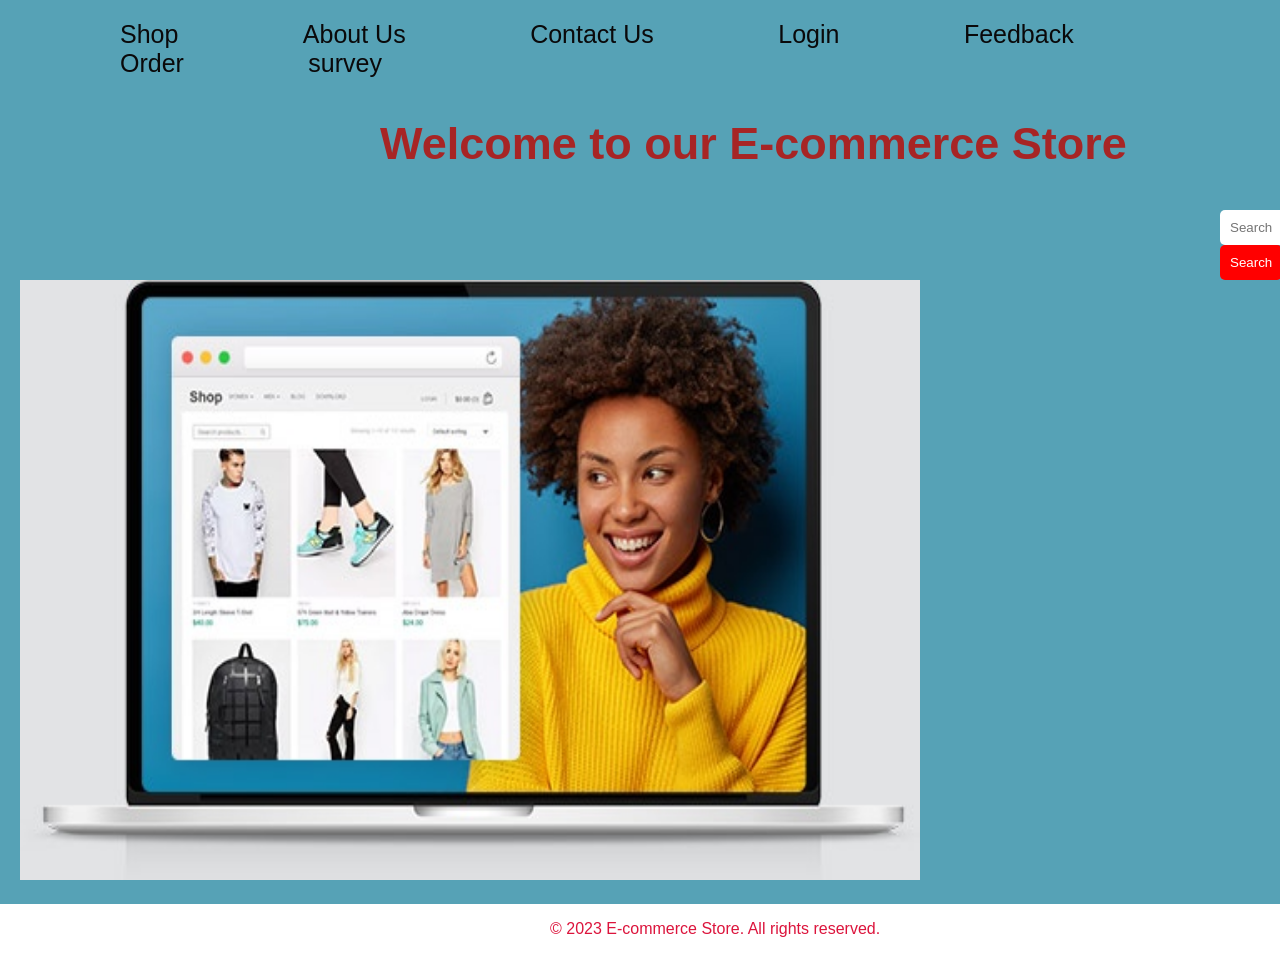
<file: index.html>
<!DOCTYPE html>
<html>
<head>
	<title>E-commerce Store</title>
	<link rel="stylesheet" type="text/css" href="style.css">
</head>
<body>
	<header>
		<nav>
			<ul>
				<li><a href="shop.html">Shop</a></li>
				<li><a href="aboutus.html">About Us</a></li>
				<li><a href="contactus.html">Contact Us</a></li>
				<li><a href="home.html">Login</a></li>
				<li><a href="feedback.html" >Feedback</a></li>
				<li><a href="order.html">Order</a></li>
				<li><a href="survey.html">survey</a></li>
			</ul>
		</nav>
		<h1>Welcome to our E-commerce Store</h1>

		<form>
			<input type="text" placeholder="Search">
			<button class="search" type="submit">Search</button>
		</form>
		<img src="ecommerce-websites.jpg" alt="Meghabirth">
	</header>
	
	
	<footer>
		<p>&copy; 2023 E-commerce Store. All rights reserved.</p>
	</footer>
</body>
</html>
</file>
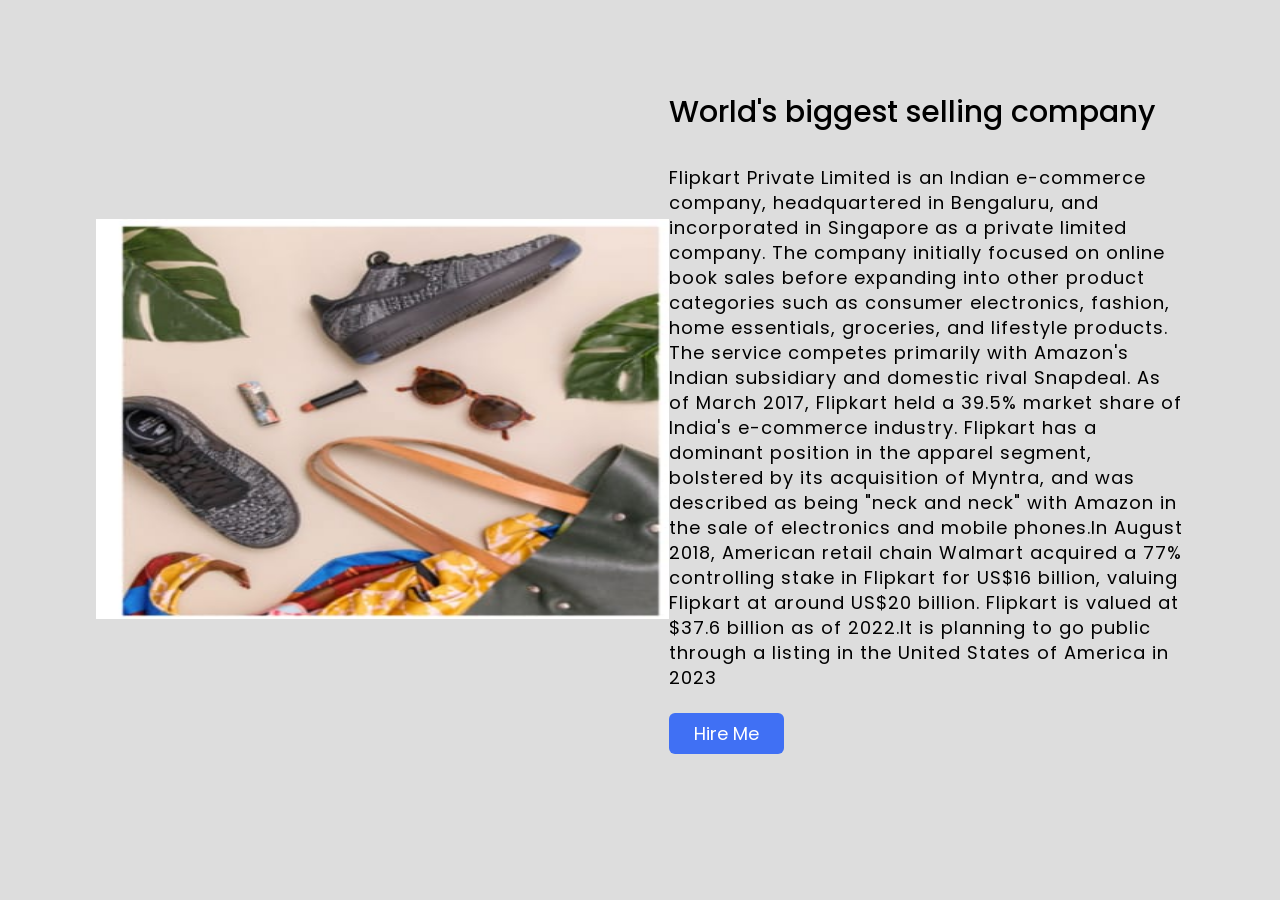
<file: aboutus.html>
<!DOCTYPE html>
<!---Coding By CoderGirl!--->
<html lang="en">
<head>
  <style>
    @import url('https://fonts.googleapis.com/css2?family=Poppins:wght@200;300;400;500&display=swap');
*{
  margin: 0;
  padding: 0;
  box-sizing: border-box;
  font-family: 'Poppins', sans-serif;
}
.about-us{
  height: 100vh;
  width: 100%;
  padding: 90px 0;
  background: #ddd;
}
.pic{
  height: auto;
  width:  600px;
  height: 400px;
}
.about{
  width: 1130px;
  max-width: 85%;
  margin: 0 auto;
  display: flex;
  align-items: center;
  justify-content: space-around;
}
.text{
  width: 540px;
}
.text h3{
  font-size: 30px;
  font-weight: 500;
  margin-left: 0px;
  margin-bottom: 30px;
}
span{
  color: #4070f4;
}
.text p{
  font-size: 18px;
  line-height: 25px;
  letter-spacing: 1px;
}
.data{
  margin-top: 30px;
}
.hire{
  font-size: 18px;
  background: #4070f4;
  color: #fff;
  text-decoration: none;
  border: none;
  padding: 8px 25px;
  border-radius: 6px;
  transition: 0.5s;
}
.hire:hover{
  background: #000;
  border: 1px solid #4070f4;
}

  </style>
</head>
<body>
  <section class="about-us">
    <div class="about">
      <img src="aboutus.jpeg" class="pic">
      <div class="text">
        <h3>World's biggest selling company</h3>
          <p>Flipkart Private Limited is an Indian e-commerce company, headquartered in Bengaluru, and incorporated in Singapore as a private limited company. The company initially focused on online book sales before expanding into other product categories such as consumer electronics, fashion, home essentials, groceries, and lifestyle products.
The service competes primarily with Amazon's Indian subsidiary and domestic rival Snapdeal. As of March 2017, Flipkart held a 39.5% market share of India's e-commerce industry. Flipkart has a dominant position in the apparel segment, bolstered by its acquisition of Myntra, and was described as being "neck and neck" with Amazon in the sale of electronics and mobile phones.In August 2018, American retail chain Walmart acquired a 77% controlling stake in Flipkart for US$16 billion, valuing Flipkart at around US$20 billion. Flipkart is valued at $37.6 billion as of 2022.It is planning to go public through a listing in the United States of America in 2023</p>
        <div class="data">
        <a href="#" class="hire">Hire Me</a>
        </div>
      </div>
    </div>
  </section>
</body>
</html>
</file>
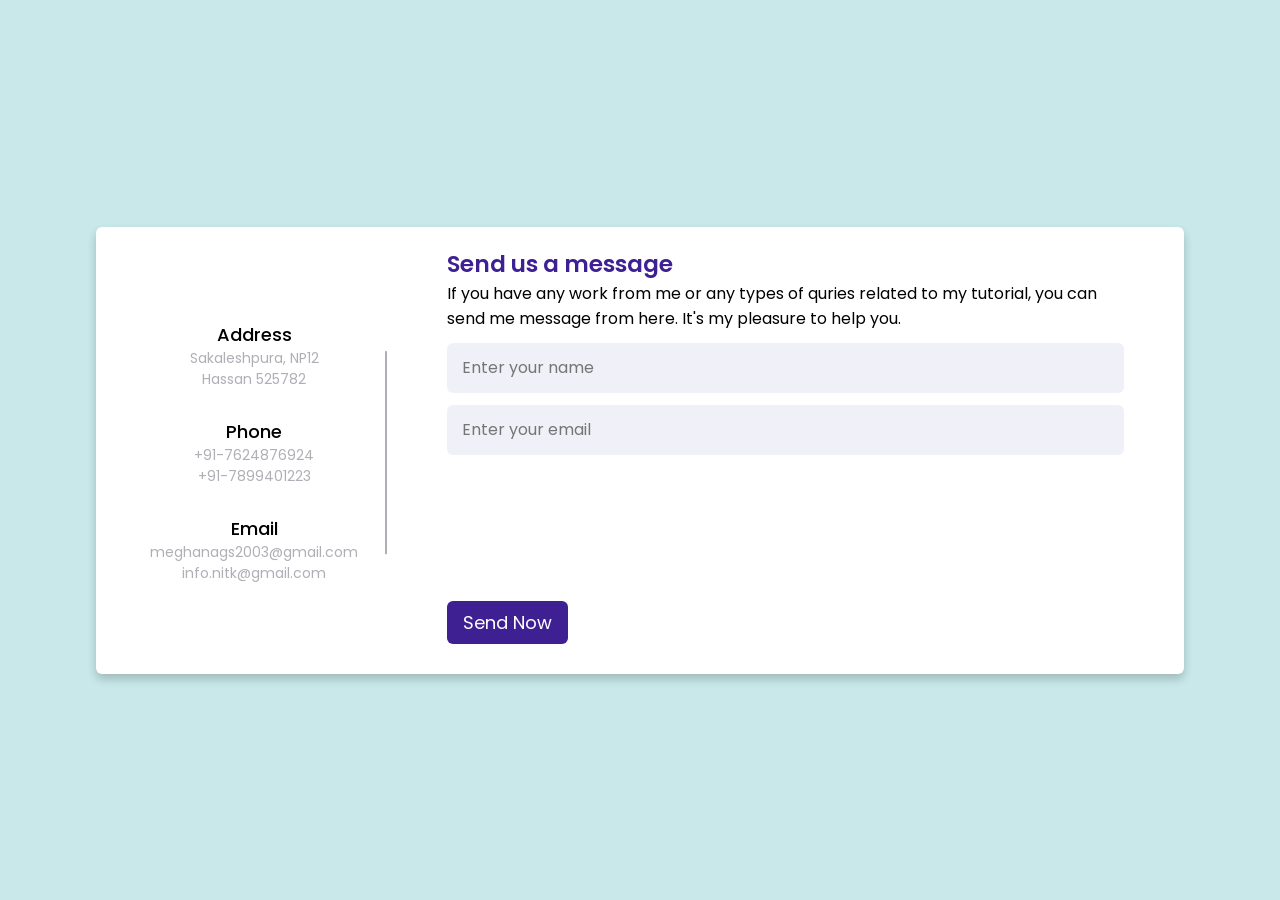
<file: contactus.html>
<!DOCTYPE html>
<!-- Created By CodingLab - www.codinglabweb.com -->
<html lang="en" dir="ltr">
  <head>
   <style>
    /* Google Font CDN Link */
@import url('https://fonts.googleapis.com/css2?family=Poppins:wght@200;300;400;500;600;700&display=swap');
*{
  margin: 0;
  padding: 0;
  box-sizing: border-box;
  font-family: "Poppins" , sans-serif;
}
body{
  min-height: 100vh;
  width: 100%;
  background: #c8e8e9;
  display: flex;
  align-items: center;
  justify-content: center;
}
.container{
  width: 85%;
  background: #fff;
  border-radius: 6px;
  padding: 20px 60px 30px 40px;
  box-shadow: 0 5px 10px rgba(0, 0, 0, 0.2);
}
.container .content{
  display: flex;
  align-items: center;
  justify-content: space-between;
}
.container .content .left-side{
  width: 25%;
  height: 100%;
  display: flex;
  flex-direction: column;
  align-items: center;
  justify-content: center;
  margin-top: 15px;
  position: relative;
}
.content .left-side::before{
  content: '';
  position: absolute;
  height: 70%;
  width: 2px;
  right: -15px;
  top: 50%;
  transform: translateY(-50%);
  background: #afafb6;
}
.content .left-side .details{
  margin: 14px;
  text-align: center;
}
.content .left-side .details i{
  font-size: 30px;
  color: #3e2093;
  margin-bottom: 10px;
}
.content .left-side .details .topic{
  font-size: 18px;
  font-weight: 500;
}
.content .left-side .details .text-one,
.content .left-side .details .text-two{
  font-size: 14px;
  color: #afafb6;
}
.container .content .right-side{
  width: 75%;
  margin-left: 75px;
}
.content .right-side .topic-text{
  font-size: 23px;
  font-weight: 600;
  color: #3e2093;
}
.right-side .input-box{
  height: 50px;
  width: 100%;
  margin: 12px 0;
}
.right-side .input-box input,
.right-side .input-box textarea{
  height: 100%;
  width: 100%;
  border: none;
  outline: none;
  font-size: 16px;
  background: #F0F1F8;
  border-radius: 6px;
  padding: 0 15px;
  resize: none;
}
.right-side .message-box{
  min-height: 110px;
}
.right-side .input-box textarea{
  padding-top: 6px;
}
.right-side .button{
  display: inline-block;
  margin-top: 12px;
}
.right-side .button input[type="button"]{
  color: #fff;
  font-size: 18px;
  outline: none;
  border: none;
  padding: 8px 16px;
  border-radius: 6px;
  background: #3e2093;
  cursor: pointer;
  transition: all 0.3s ease;
}
.button input[type="button"]:hover{
  background: #5029bc;
}

@media (max-width: 950px) {
  .container{
    width: 90%;
    padding: 30px 40px 40px 35px ;
  }
  .container .content .right-side{
   width: 75%;
   margin-left: 55px;
}
}
@media (max-width: 820px) {
  .container{
    margin: 40px 0;
    height: 100%;
  }
  .container .content{
    flex-direction: column-reverse;
  }
 .container .content .left-side{
   width: 100%;
   flex-direction: row;
   margin-top: 40px;
   justify-content: center;
   flex-wrap: wrap;
 }
 .container .content .left-side::before{
   display: none;
 }
 .container .content .right-side{
   width: 100%;
   margin-left: 0;
 }
}
   </style>
   </head>
<body>
  <div class="container">
    <div class="content">
      <div class="left-side">
        <div class="address details">
          <i class="fas fa-map-marker-alt"></i>
          <div class="topic">Address</div>
          <div class="text-one">Sakaleshpura, NP12</div>
          <div class="text-two">Hassan 525782</div>
        </div>
        <div class="phone details">
          <i class="fas fa-phone-alt"></i>
          <div class="topic">Phone</div>
          <div class="text-one">+91-7624876924</div>
          <div class="text-two">+91-7899401223</div>
        </div>
        <div class="email details">
          <i class="fas fa-envelope"></i>
          <div class="topic">Email</div>
          <div class="text-one">meghanags2003@gmail.com</div>
          <div class="text-two">info.nitk@gmail.com</div>
        </div>
      </div>
      <div class="right-side">
        <div class="topic-text">Send us a message</div>
        <p>If you have any work from me or any types of quries related to my tutorial, you can send me message from here. It's my pleasure to help you.</p>
      <form action="#">
        <div class="input-box">
          <input type="text" placeholder="Enter your name">
        </div>
        <div class="input-box">
          <input type="text" placeholder="Enter your email">
        </div>
        <div class="input-box message-box">
          
        </div>
        <div class="button">
          <input type="button" value="Send Now" >
        </div>
      </form>
    </div>
    </div>
  </div>
</body>
</html>
</file>
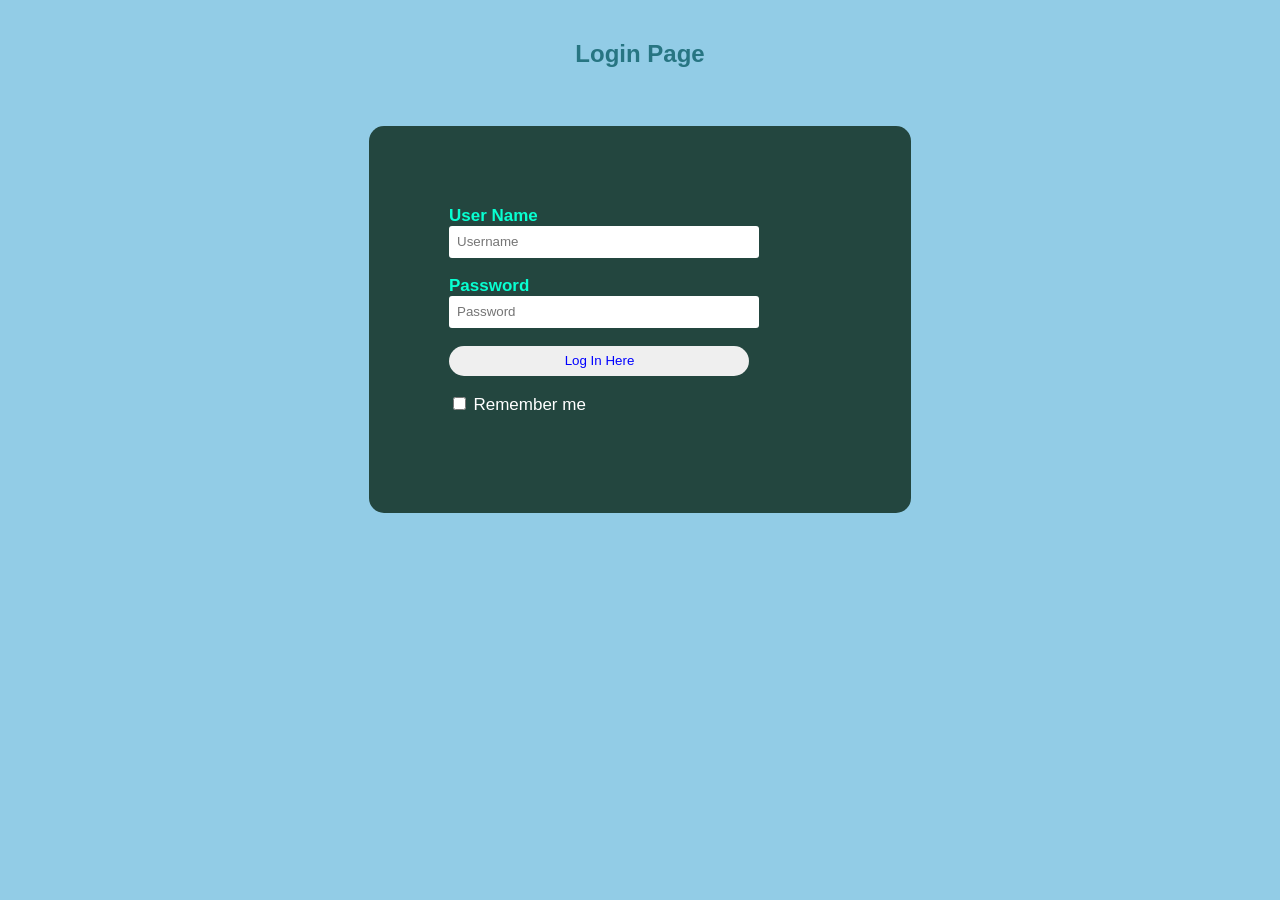
<file: home.html>
<!DOCTYPE html>    
<html>    
<head>    
    <title>Login Form</title>    
    <style>
        body  
{  
    margin: 0;  
    padding: 0;  
    background-color:#6abadeba;  
    font-family: 'Arial';  
}  
.login{  
        width: 382px;  
        overflow: hidden;  
        margin: auto;  
        margin: 20 0 0 450px;  
        padding: 80px;  
        background: #23463f;  
        border-radius: 15px ;  
          
}  
h2{  
    text-align: center;  
    color: #277582;  
    padding: 20px;  
}  
label{  
    color: #08ffd1;  
    font-size: 17px;  
}  
#Uname{  
    width: 300px;  
    height: 30px;  
    border: none;  
    border-radius: 3px;  
    padding-left: 8px;  
}  
#Pass{  
    width: 300px;  
    height: 30px;  
    border: none;  
    border-radius: 3px;  
    padding-left: 8px;  
      
}  
#log{  
    width: 300px;  
    height: 30px;  
    border: none;  
    border-radius: 17px;  
    padding-left: 7px;  
    color: blue;  
  
  
}  
span{  
    color: white;  
    font-size: 17px;  
}  
a{  
    float: right;  
    background-color: grey;  
}  
    </style>   
</head>    
<body>    
    <h2>Login Page</h2><br>    
    <div class="login">    
    <form id="login" method="get" action="login.php">    
        <label><b>User Name     
        </b>    
        </label>    
        <input type="text" name="Uname" id="Uname" placeholder="Username">    
        <br><br>    
        <label><b>Password     
        </b>    
        </label>    
        <input type="Password" name="Pass" id="Pass" placeholder="Password">    
        <br><br>    
        <input type="button" name="log" id="log" value="Log In Here">       
        <br><br>    
        <input type="checkbox" id="check">    
        <span>Remember me</span>    
        <br><br>      
    </form>     
</div>    
</body>    
</html>
</file>
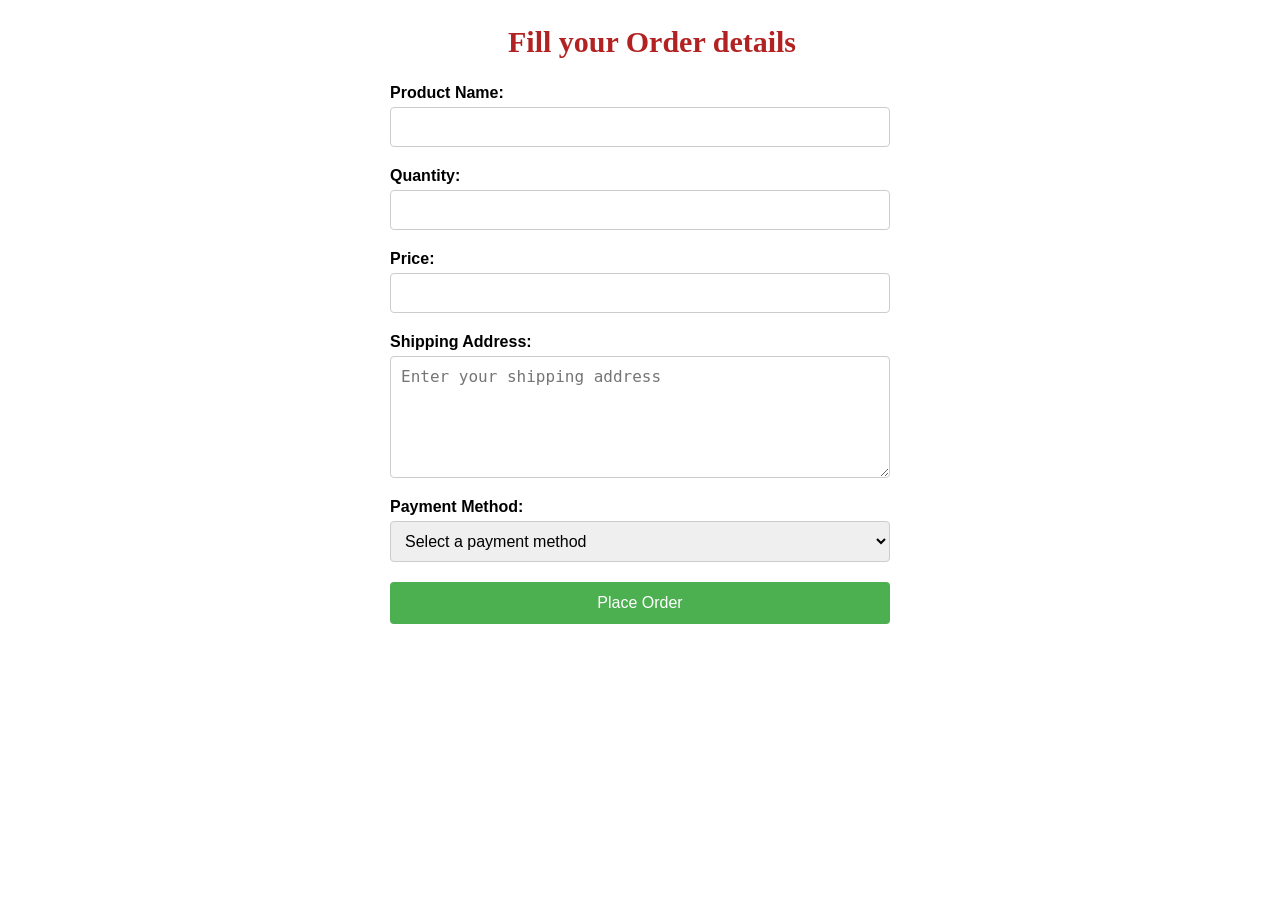
<file: order.html>
<!DOCTYPE html>
<html>
    <head>
        <style>
            form {
  display: flex;
  flex-direction: column;
  width: 80%;
  max-width: 500px;
  margin: 0 auto;
  font-family: Arial, sans-serif;
}
h2{
    font-size: 30px;
    margin-left: 500px;
    color: firebrick;
}

label {
  font-size: 16px;
  font-weight: bold;
  margin-bottom: 5px;
}

input[type="text"],
input[type="number"],
textarea,
select {
  padding: 10px;
  border: 1px solid #ccc;
  border-radius: 4px;
  margin-bottom: 20px;
  font-size: 16px;
}

textarea {
  height: 100px;
}

input[type="submit"] {
  background-color: #4CAF50;
  color: white;
  border: none;
  padding: 12px 20px;
  border-radius: 4px;
  cursor: pointer;
  font-size: 16px;
}

input[type="submit"]:hover {
  background-color: #45a049;
}

        </style>
        <title>order</title>

    </head>
    <body>
        <h2>Fill your Order details</h2>
        <form action="submit.php" method="POST">
            <label for="product-name">Product Name:</label>
            <input type="text" id="product-name" name="product-name" required>
           
            <label for="quantity">Quantity:</label>
            <input type="number" id="quantity" name="quantity" min="1" required>
           
            <label for="price">Price:</label>
            <input type="number" id="price" name="price" step="0.01" min="0" required>
           
            <label for="shipping-address">Shipping Address:</label>
            <textarea id="shipping-address" name="shipping-address" placeholder="Enter your shipping address" required></textarea>
           
            <label for="payment-method">Payment Method:</label>
            <select id="payment-method" name="payment-method" required>
              <option value="">Select a payment method</option>
              <option value="credit-card">Credit Card</option>
              <option value="paypal">PayPal</option>
              <option value="bank-transfer">Bank Transfer</option>
            </select>
           
            <input type="submit" value="Place Order">
          </form>
    </body>
</html>
</file>
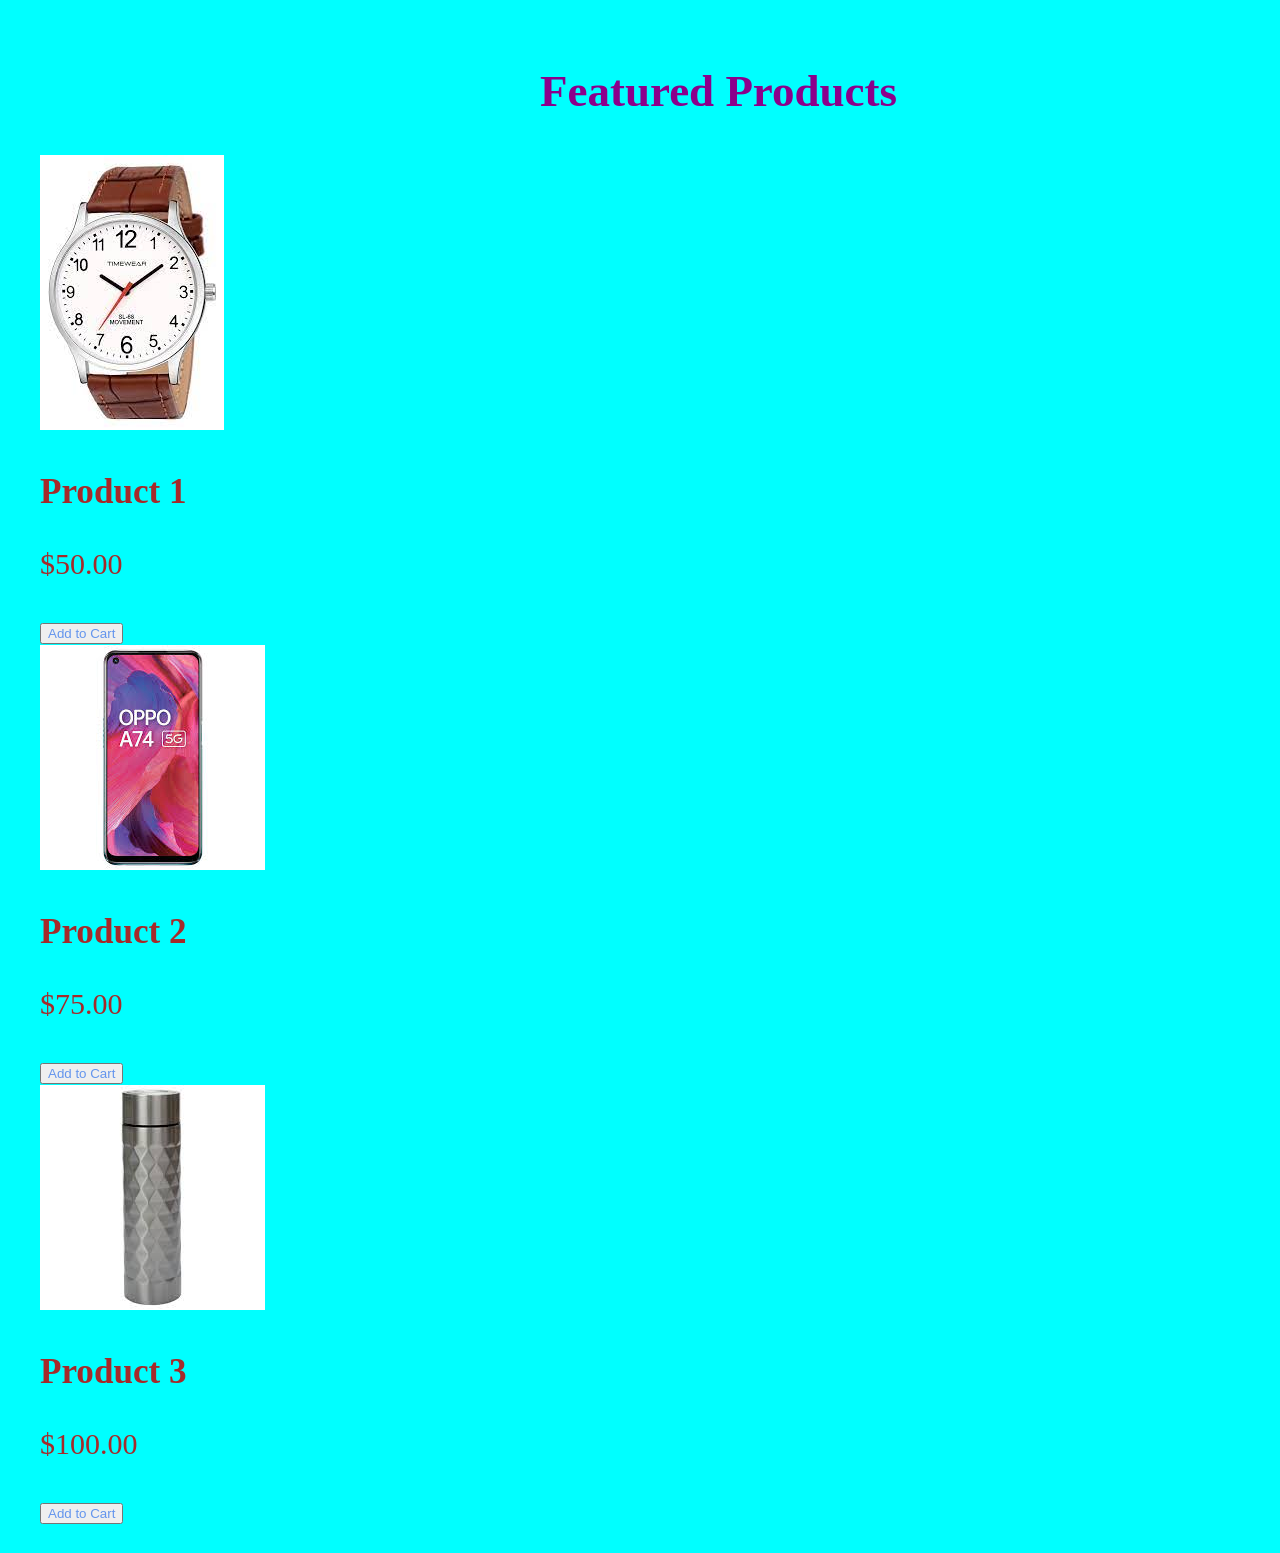
<file: shop.html>
<!DOCTYPE html>
<html>
    <head>
        <style>
            body{
                background-color: aqua;
            }
            main{
            max-width: 1200px;
            margin: 0 auto;
            padding: 20px;
            }
            h2{
                color: darkmagenta;
                margin-left: 500px;
            }
            .featured-products{
                font-size: 30px;
                color: brown;
            }
            button{
                color: cornflowerblue;
            }

        </style>
        


    </head>
    <body>
        <main>
            <section class="featured-products">
                <h2>Featured Products</h2>
                <div class="product">
                    <img src="product1.jpg" alt="Product 1">
                    <h3>Product 1</h3>
                    <p>$50.00</p>
                    <button>Add to Cart</button>
                </div>
                <div class="product">
                    <img src="product2.jpg" alt="Product 2">
                    <h3>Product 2</h3>
                    <p>$75.00</p>
                    <button>Add to Cart</button>
                </div>
                <div class="product">
                    <img src="product3.jpg" alt="Product 3">
                    <h3>Product 3</h3>
                    <p>$100.00</p>
                    <button>Add to Cart</button>
                </div>
            </section>
        </main>
    </body>
</html>
</file>
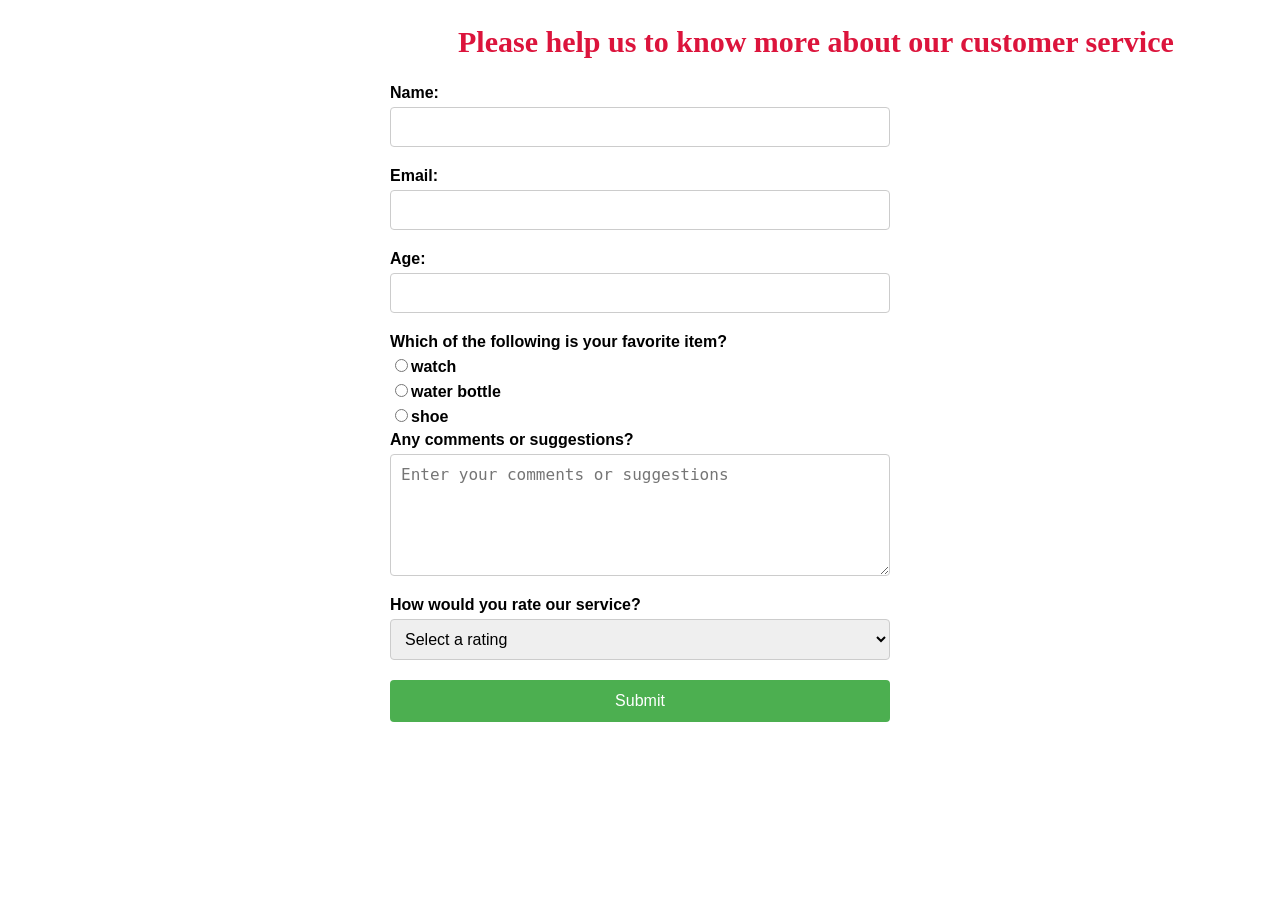
<file: survey.html>
<!DOCTYPE html>
<html>
    <head>
        <style>
            form {
  display: flex;
  flex-direction: column;
  width: 80%;
  max-width: 500px;
  margin: 0 auto;
  font-family: Arial, sans-serif;
}

label {
  font-size: 16px;
  font-weight: bold;
  margin-bottom: 5px;
}

input[type="text"],
input[type="email"],
input[type="number"],
textarea,
select {
  padding: 10px;
  border: 1px solid #ccc;
  border-radius: 4px;
  margin-bottom: 20px;
  font-size: 16px;
}

textarea {
  height: 100px;
}

input[type="submit"] {
  background-color: #4CAF50;
  color: white;
  border: none;
  padding: 12px 20px;
  border-radius: 4px;
  cursor: pointer;
  font-size: 16px;
}

input[type="submit"]:hover {
  background-color: #45a049;
}
h2{
    font-size: 30px;
    color:crimson;
    margin-left: 450px;
}

        </style>
        <title>survey</title>


    </head>
    <body>
        <h2>Please help us to know more about our customer service</h2>

        <form action="submit.php" method="POST">
            <label for="name">Name:</label>
            <input type="text" id="name" name="name" required>
           
            <label for="email">Email:</label>
            <input type="email" id="email" name="email" required>
           
            <label for="age">Age:</label>
            <input type="number" id="age" name="age" min="18" required>
           
            <label>Which of the following is your favorite item?</label>
            <label><input type="radio" name="fruit" value="apple">watch</label>
            <label><input type="radio" name="fruit" value="banana">water bottle</label>
            <label><input type="radio" name="fruit" value="orange">shoe</label>
           
            <label for="comments">Any comments or suggestions?</label>
            <textarea id="comments" name="comments" placeholder="Enter your comments or suggestions"></textarea>
           
            <label>How would you rate our service?</label>
            <select id="rating" name="rating">
              <option value="">Select a rating</option>
              <option value="excellent">Excellent</option>
              <option value="good">Good</option>
              <option value="average">Average</option>
              <option value="poor">Poor</option>
            </select>
           
            <input type="submit" value="Submit">
          </form>

    </body>
</html>
</file>
<file: style.css>
* {
    box-sizing: border-box;
}

body {
    font-family: Arial, sans-serif;
    margin: 0;
}

header {
    background-color: #56a2b6;
    color: #a6e319;
    padding: 20px;
}

nav ul {
    list-style: none;
    margin: 0;
    padding: 0;
}

nav li {
    font-size: 25px;
    margin-left: 100px;
    display: inline-block;
    margin-right: 20px;
}

a :hover {
    color: rgb(21, 113, 193);
}


nav a {
    color: #0a090a;
    text-decoration: none;

}

h1 {
    font-size: 45px;
    color: rgb(167, 37, 37);
    margin-left: 350px;
    padding: 10px;
    border-bottom: 50px;
}

form {
    /* display: inline-block; */
    margin-left: 1200px;
    margin-top: 5px;
}



form input[type="text"] {
    padding: 10px;
    border: none;
    border-radius: 5px;
    margin-right: 0px;
}

form button[type="submit"] {
    padding: 10px;
    background-color: #f00;
    color: #fff;
    border: none;
    border-radius: 5px;
    cursor: pointer;
}

img {
    width: 900px;
    height: 600px;
}

footer {
    margin-left: 550px;
    color: crimson;
}
</file>
